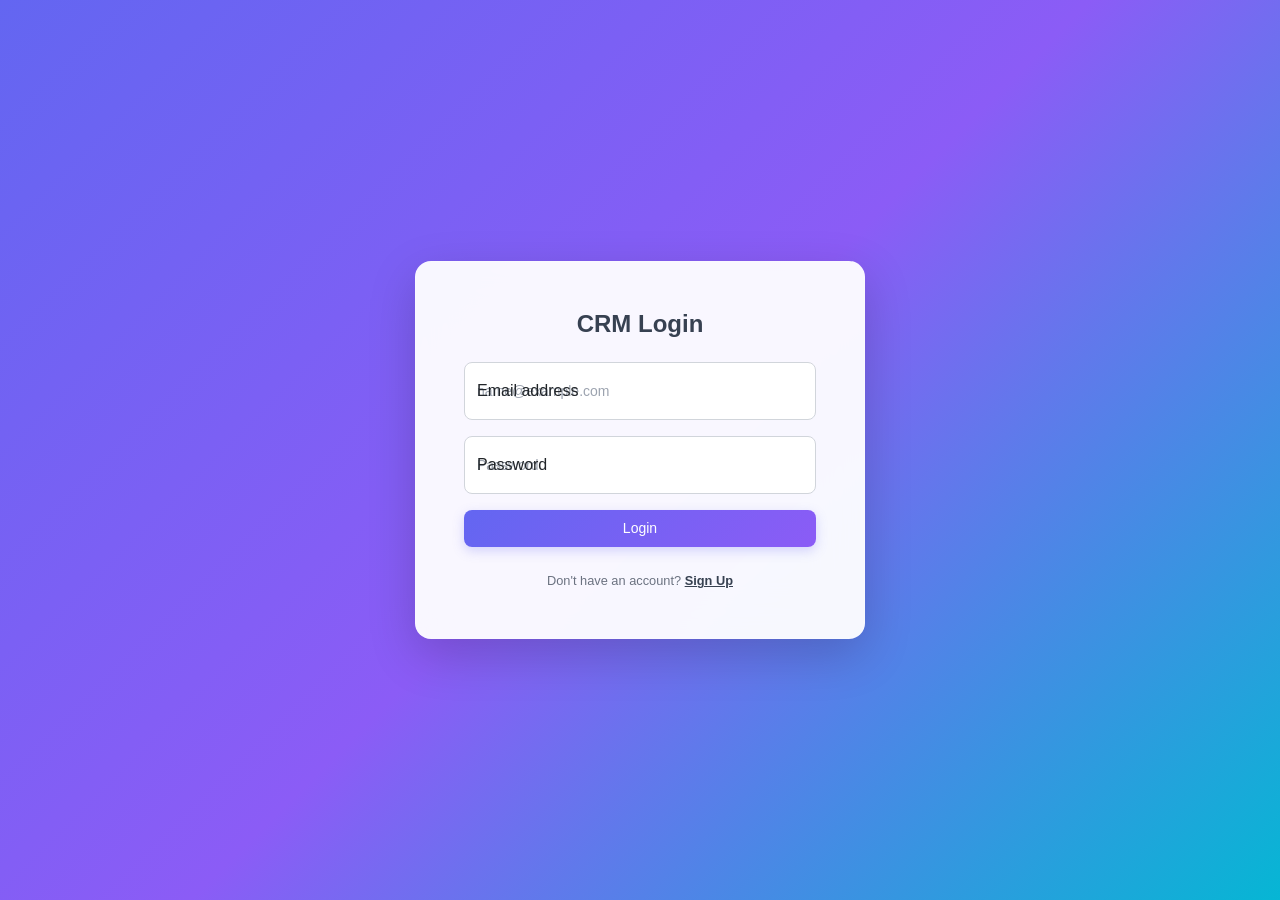
<file: app-main/App/login.html>
<!DOCTYPE html>
<html lang="en">
<head>
  <meta charset="UTF-8">
  <meta name="viewport" content="width=device-width, initial-scale=1.0">
  <title>CRM Login</title>
  <link href="https://cdn.jsdelivr.net/npm/bootstrap@5.3.2/dist/css/bootstrap.min.css" rel="stylesheet">
  <link rel="stylesheet" href="login.css">
</head>
<body>

  <div class="container">
    <div class="auth-wrapper">
 
      <div class="card shadow-lg" id="login-card">
        <div class="card-body p-5">
          <h3 class="card-title text-center mb-4 fw-bold text-primary">CRM Login</h3>
          <div id="login-alert"></div>
          <form id="login-form">
            <div class="form-floating mb-3">
              <input type="email" class="form-control" id="login-email" placeholder="name@example.com" required>
              <label for="login-email">Email address</label>
            </div>
            <div class="form-floating mb-3">
              <input type="password" class="form-control" id="login-password" placeholder="Password" required>
              <label for="login-password">Password</label>
            </div>
            <div class="d-grid">
              <button type="submit" class="btn btn-primary btn-lg">Login</button>
            </div>
          </form>
          <p class="text-center small mt-4 mb-0">
            Don't have an account? <a href="#" id="show-signup" class="fw-bold">Sign Up</a>
          </p>
        </div>
      </div>

      <div class="card shadow-lg d-none" id="signup-card">
        <div class="card-body p-5">
          <h3 class="card-title text-center mb-4 fw-bold text-primary">Create Account</h3>
           <div id="signup-alert"></div>
          <form id="signup-form">
            <div class="form-floating mb-3">
              <input type="text" class="form-control" id="signup-username" placeholder="Your Name" required>
              <label for="signup-username">Username</label>
            </div>
            <div class="form-floating mb-3">
              <input type="email" class="form-control" id="signup-email" placeholder="name@example.com" required>
              <label for="signup-email">Email address</label>
            </div>
            <div class="form-floating mb-3">
              <input type="password" class="form-control" id="signup-password" placeholder="Password" required>
              <label for="signup-password">Password</label>
            </div>
            <div class="mb-3">
              <label class="form-label fw-bold">Account Type</label>
              <div class="d-flex gap-3">
                <div class="form-check">
                  <input class="form-check-input" type="radio" name="userRole" id="role-regular" value="regular" checked>
                  <label class="form-check-label" for="role-regular">
                    <i class="bi bi-person me-1"></i>Regular User
                  </label>
                </div>
                <div class="form-check">
                  <input class="form-check-input" type="radio" name="userRole" id="role-admin" value="admin">
                  <label class="form-check-label" for="role-admin">
                    <i class="bi bi-shield-check me-1"></i>Administrator
                  </label>
                </div>
              </div>
            </div>
            <div class="d-grid">
              <button type="submit" class="btn btn-primary btn-lg">Sign Up</button>
            </div>
          </form>
          <p class="text-center small mt-4 mb-0">
            Already have an account? <a href="#" id="show-login" class="fw-bold">Login</a>
          </p>
        </div>
      </div>
    </div>
  </div>

  <script src="login.js"></script>
</body>
</html>
</file>
<file: app-main/App/login.css>
body, html {
  height: 100%;
  margin: 0;
  font-family: -apple-system, BlinkMacSystemFont, 'Segoe UI', Roboto, 'Helvetica Neue', Arial, sans-serif;
  background: linear-gradient(135deg, #6366f1 0%, #8b5cf6 50%, #06b6d4 100%);
  overflow: hidden;
}

.container {
  display: flex;
  justify-content: center;
  align-items: center;
  height: 100%;
}

.auth-wrapper {
  width: 100%;
  max-width: 450px;
}

.card {
  border: 1px solid rgba(255, 255, 255, 0.2);
  border-radius: 16px;
  background: rgba(255, 255, 255, 0.95);
  backdrop-filter: blur(24px);
  box-shadow: 0 20px 40px rgba(0, 0, 0, 0.1);
}

.card-title {
  color: #1e293b !important;
  font-weight: 700 !important;
  font-size: 1.5rem !important;
}

.form-label {
  color: #374151 !important;
  font-weight: 500 !important;
  font-size: 0.875rem !important;
}

.form-check-label {
  color: #374151 !important;
  font-size: 0.875rem !important;
}

.form-control {
  background: #ffffff !important;
  border: 1px solid #d1d5db !important;
  color: #1f2937 !important;
  border-radius: 8px !important;
  font-size: 0.875rem !important;
}

.form-control:focus {
  background: #ffffff !important;
  border-color: #6366f1 !important;
  box-shadow: 0 0 0 0.2rem rgba(99, 102, 241, 0.15) !important;
  color: #1f2937 !important;
}

.form-control::placeholder {
  color: #9ca3af !important;
}

.btn-primary {
  background: linear-gradient(135deg, #6366f1 0%, #8b5cf6 100%) !important;
  border: none !important;
  box-shadow: 0 4px 12px rgba(99, 102, 241, 0.25) !important;
  transition: all 0.2s ease !important;
  font-weight: 500 !important;
  font-size: 0.875rem !important;
}

.btn-primary:hover {
  transform: translateY(-1px) !important;
  box-shadow: 0 6px 16px rgba(99, 102, 241, 0.35) !important;
}

.text-primary {
  color: #6366f1 !important;
}

.fw-bold {
  color: #374151 !important;
}

.small {
  font-size: 0.8rem !important;
  color: #6b7280 !important;
}

.form-control {
    min-height: 3.5rem;
}
</file>
